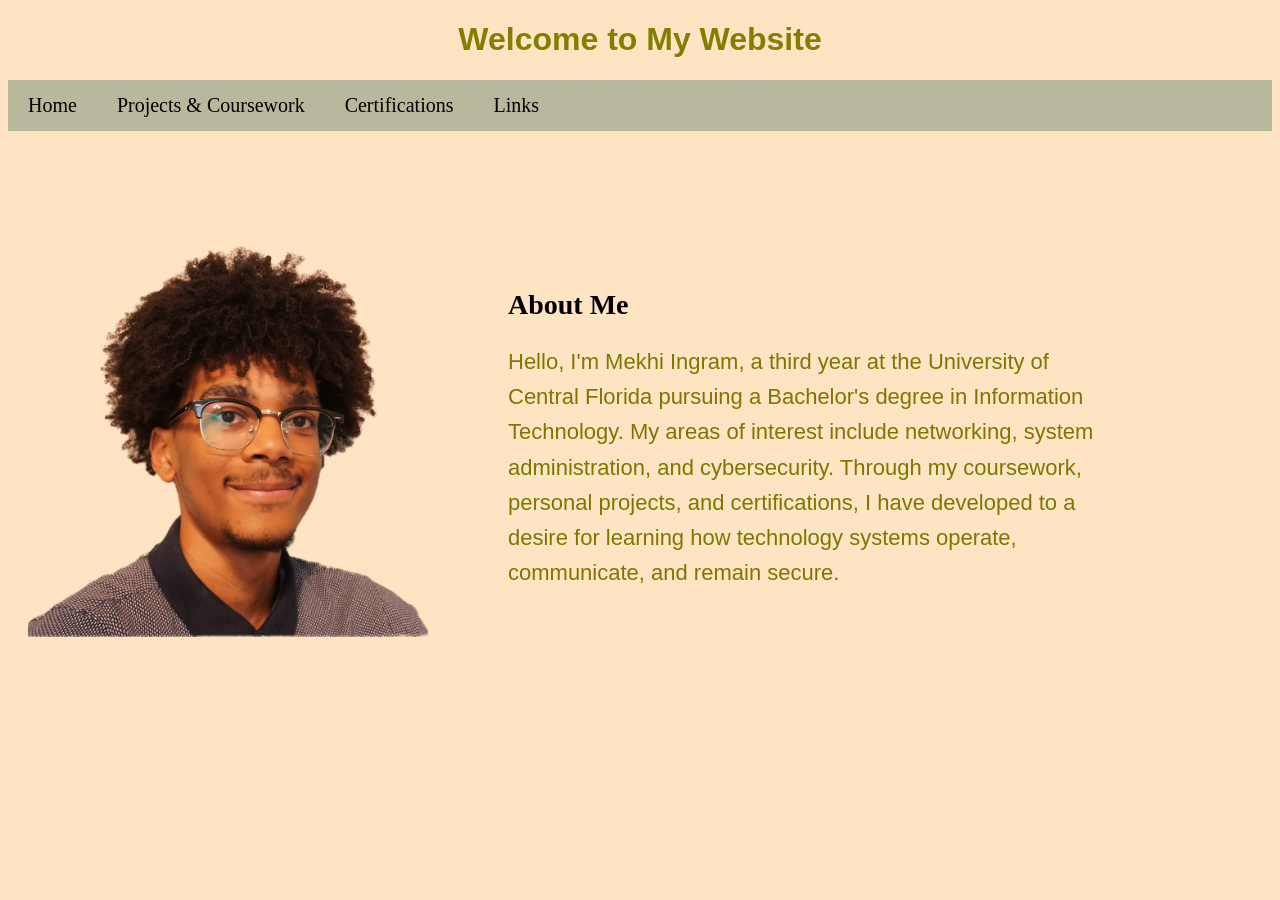
<file: index.html>
<!DOCTYPE html>
<html>

<head>
    <title>Mekhi's Website</title>
    <link rel="stylesheet" href="style.css">
</head>

<body>
    <h1>Welcome to My Website</h1>

   <nav class="navbar">
        <ul>
            <li><a href="index.html">Home</a></li>
            <li><a href="projects.html">Projects & Coursework</a></li>
            <li><a href="certifications.html">Certifications</a></li>
            <li><a href="links.html">Links</a></li>
        </ul>
    </nav>

    <br>
    <br>

    <div class = "about-container">
        <div class = "headshot">
            <img src = "Images/headshot.JPG">
        </div>

        <br>
        
        <div class = "about-text">
            <h2>About Me</h2>

            <p>Hello, I'm Mekhi Ingram, a third year at the University of Central 
                Florida pursuing a Bachelor's degree in Information Technology. 
                My areas of interest include networking, system administration, and cybersecurity.
                Through my coursework, personal projects, and certifications, I have developed to a 
                desire for learning how technology systems operate, communicate, and 
                remain secure.</p>
        </div>
    </div>
    
    <br>





</body>

</html>
</file>
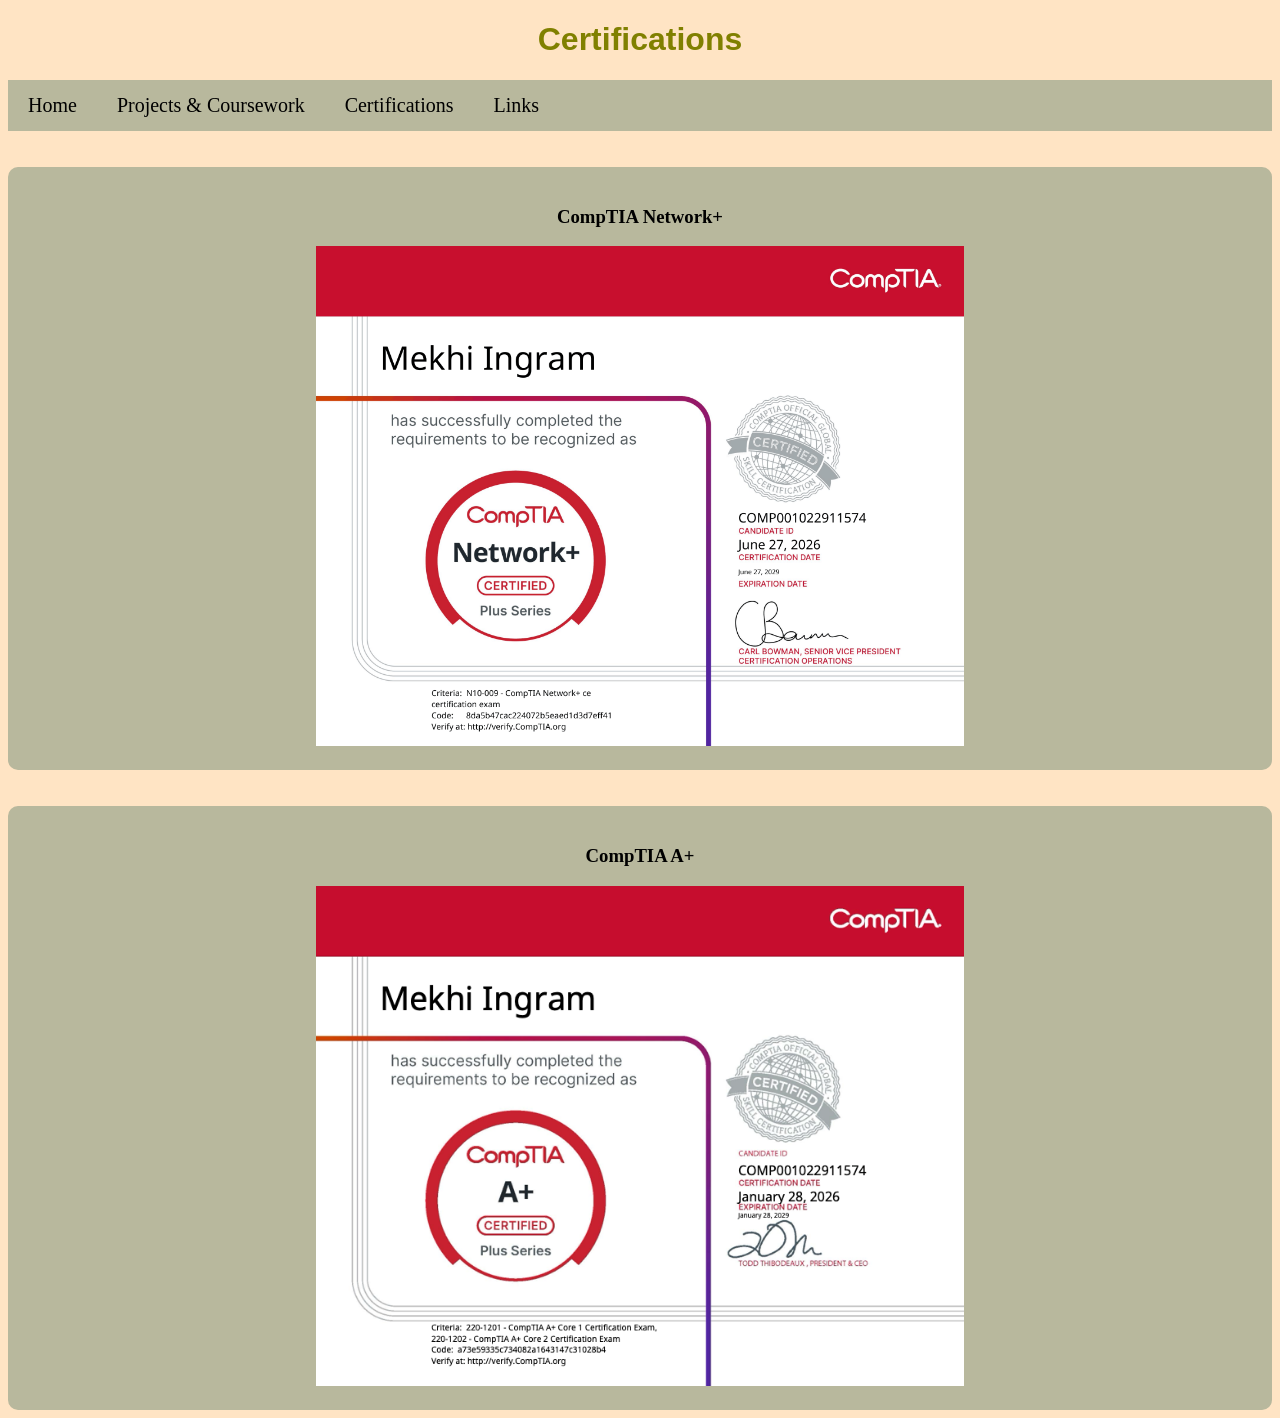
<file: certifications.html>
<!DOCTYPE html>
<html>

<head>
    <title>My Certs</title>
    <link rel="stylesheet" href="style.css">
</head>

<body>
    <h1>Certifications</h1>

    <nav class="navbar">
        <ul>
            <li><a href="index.html">Home</a></li>
            <li><a href="projects.html">Projects & Coursework</a></li>
            <li><a href="certifications.html">Certifications</a></li>
            <li><a href="links.html">Links</a></li>
        </ul>
    </nav>

    <br>
    <br>

    <div class="cert">
        <h3>CompTIA Network+</h3>
        <img src = "certs/CompTIA Network+ ce certificate-1.png"
        alt = "CompTIA Network+ Certification"
        height = 500>
    </div>

    <br>
    <br>

    <div class="cert">
        <h3>CompTIA A+</h3>
        <img src = "certs/CompTIA A+ ce certificate.png"
        alt = "CompTIA A+ Certification"
        height = 500>
    </div>
</body>

</html>
</file>
<file: style.css>
body{
    background-color: bisque;
}

h1{
    text-align: center;
    color: olive;
    font-family: Gill Sans, sans-serif;
}

p{
    color:rgb(121, 121, 0);
    font-family: Gill Sans, sans-serif;
    font-size: larger;
}

.navbar ul{
    list-style-type: none;
    background-color: hsl(60, 16%, 67%);
    padding: 0%;
    margin: 0px;
    overflow: hidden;
    text-align: center;
}
.navbar a{
    font-size: 20px;
    color:black;
    text-decoration: none;
    padding: 14px 20px;
    display: block;
    text-align: center;
}
.navbar a:hover{
    background-color: hsl(60, 16%, 35%);
}
.navbar li{
  float: left;
}

.cert{
    background-color: hsl(60, 16%, 67%);
    padding: 20px;
    border-radius: 10px;
    text-align: center;

}


.about-container {
    display: flex;
    align-items: center;
    justify-content: left;
    gap: 40px;

    margin-top: 50px;
    padding: 20px;
}

.headshot img{
    width: 400px;
    height: 400px;

    object-fit: cover;
}

.about-text {
    max-width: 600px;
}

.about-text h2 {
    font-size: 28px;

}

.about-text p {
    font-size: 22px;
    line-height: 1.6;
}
</file>
